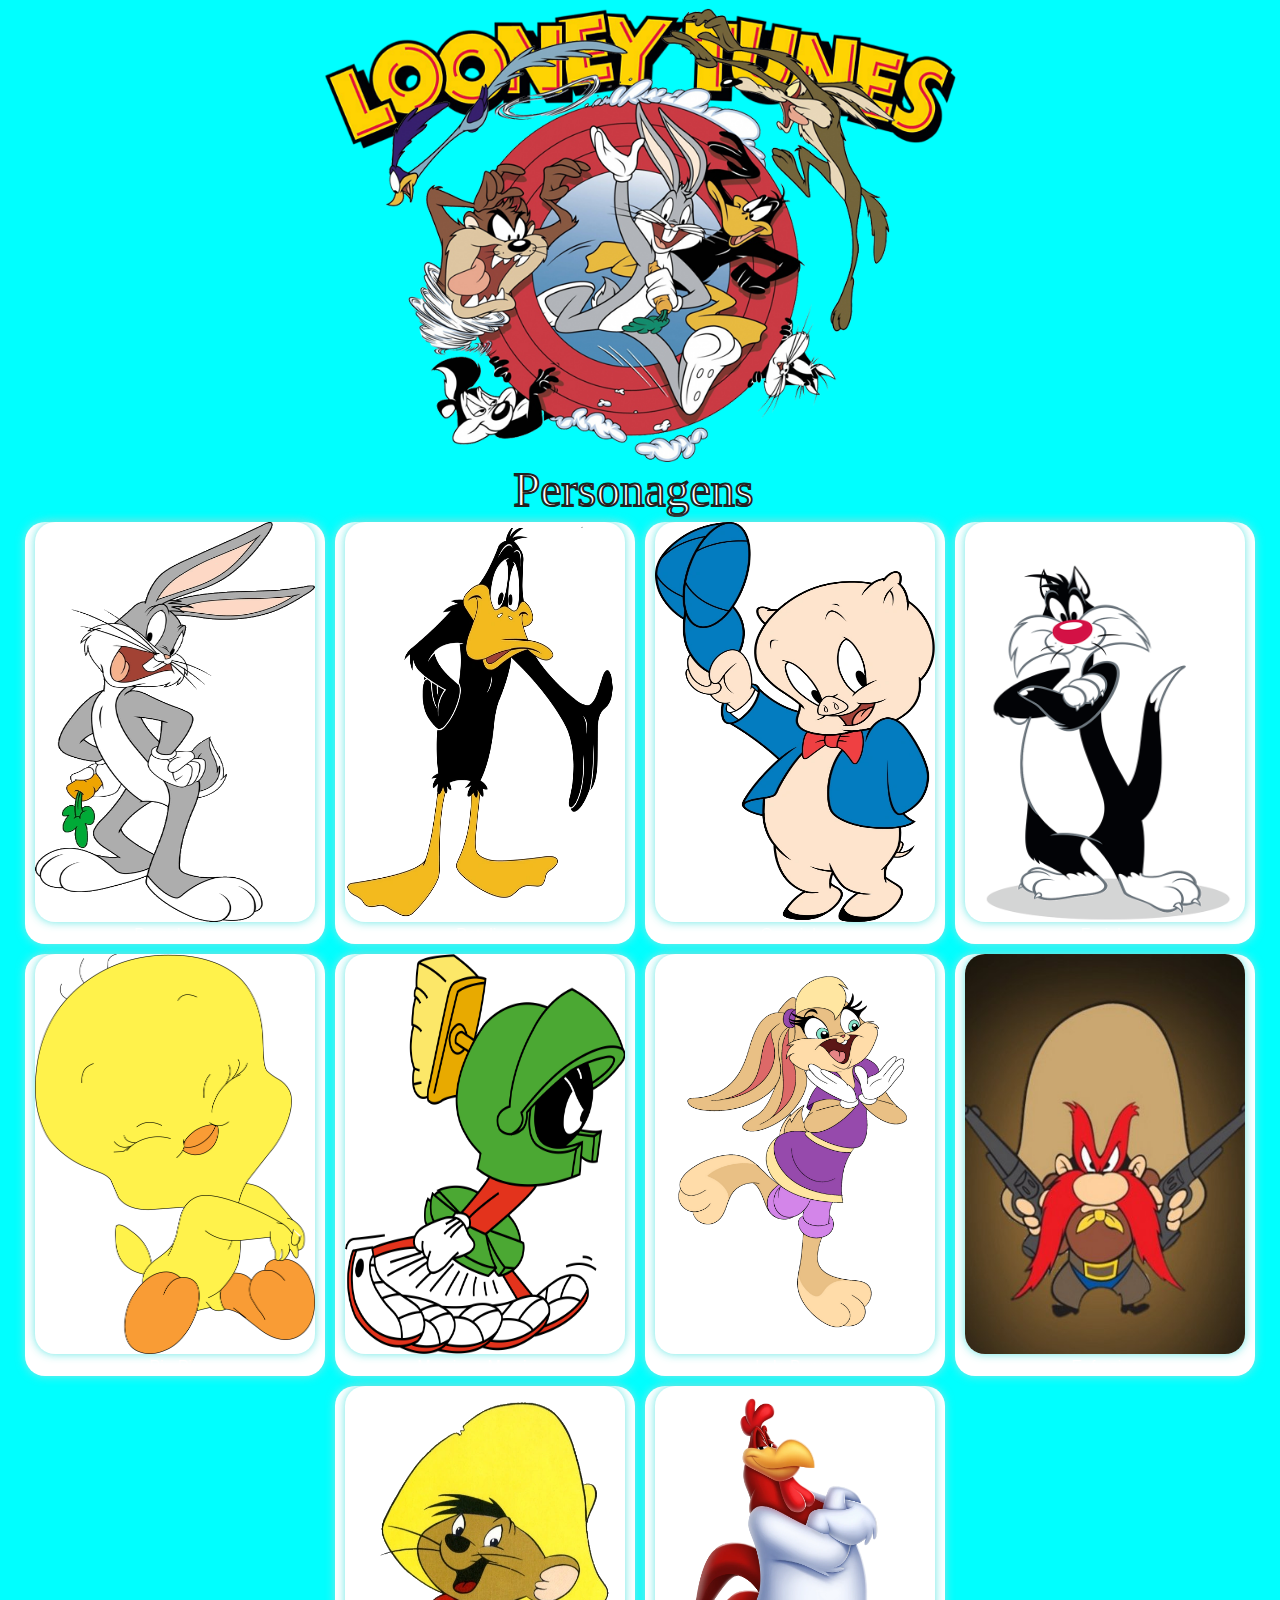
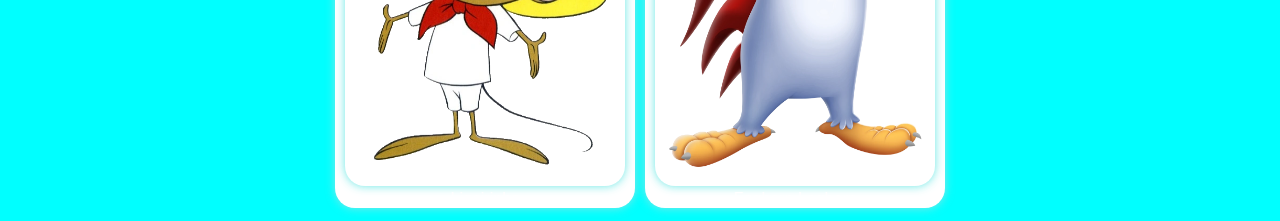
<file: index.html>
<!DOCTYPE html>
<html lang="en">
<head>
    <meta charset="UTF-8">
    <meta name="viewport" content="width=device-width, initial-scale=1.0">
    <link rel="icon" href="logo.png" type="image/png">
    <title>Looney Tunes</title>
    <link rel="stylesheet" href="style.css">
</head>
<body>
    <img src="logo.png" class="logo" alt="logo">
    <span class="titulo">Personagens</span>
    <div id="cards">

    </div>  
    <script src="jquerry.min.js"></script>
    <script src="js.js"></script>
</body>
</html>
</file>
<file: style.css>
body {
    background-color: aqua;
}

#cards {
    display: flex;
    flex-wrap: wrap;
    justify-content: center;
    
}

.logo {
 width: 50%;
 height: 50%;
    display: block;
    margin: 0 auto;
}

.foto {
    height: auto;
    width: 95%;
    margin: 0 auto;
    border-radius: 20px;
    box-shadow: 0 0 10px rgba(87, 228, 225, 0.904); /* sombra vermelha menos brilhante */
    width: 280px;
    height: 400px;
}

.card {
    background-color: #fff; /* fundo escuro */
    color: #222; /* texto branco */
    width: 300px;
    text-align: center;
    font-family: Impact, sans-serif;
    box-shadow: 0 0 10px rgba(236, 211, 211, 0.6); /* sombra vermelha menos brilhante */
    display: inline-block;
    margin: 5px;
    border-radius: 20px;
}

.card .nome {
    font-weight: bold;
    font-size: 150%;
}

.rec {
    font-weight: bold;
    font-size: 150%;
}

.titulo {
    margin: 40%; /* Define a margem superior e inferior como 20px e centraliza horizontalmente */
    font-size: 300%;
    text-align: center;
    font-family: cursive;
    color: #ffffff; /* texto branco */
    -webkit-text-stroke-width: 2px;
    -webkit-text-stroke-color: #222;
}


.berrys {
    height: auto;
    width: 10%;
    margin: 0%;
}

.procurado {
    text-align: center;
    font-family: Impact, sans-serif;
    font-size: 200%;
    margin: 0%;
    color: #fff; /* texto branco */
}

p {
    margin: 0%;
}

a {
    text-decoration: none;
    color: #ffffff; /* vermelho menos brilhante */
}
</file>
